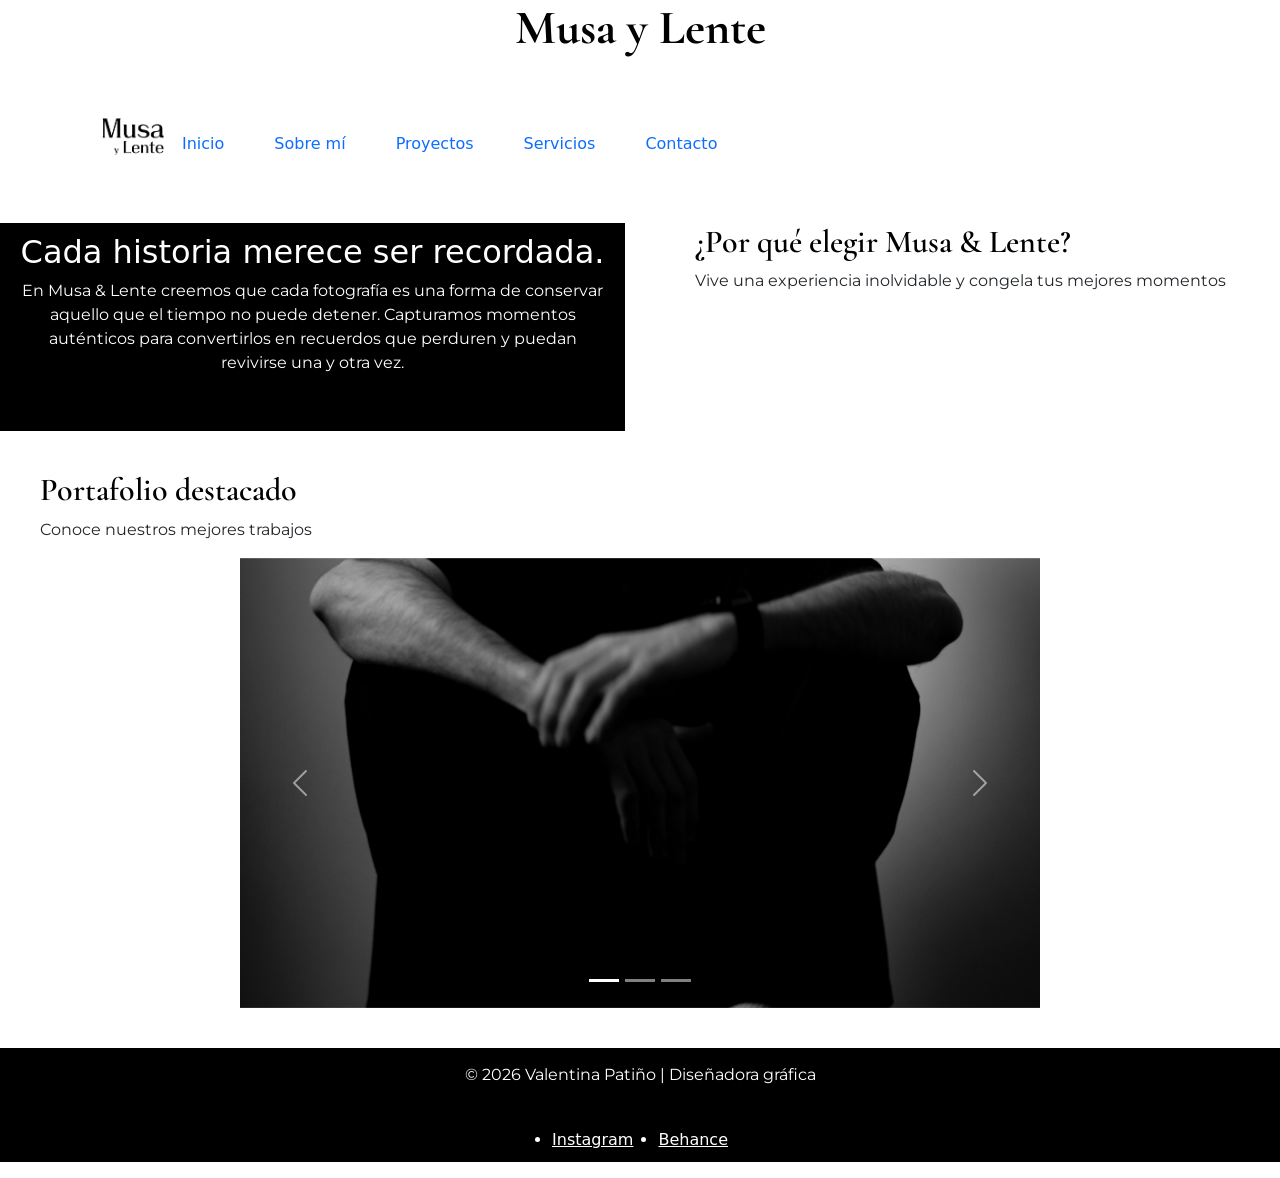
<file: index.html>
<!DOCTYPE html>
<html lang="es">
<head>
    <meta charset="UTF-8">
    <meta name="viewport" content="width=device-width, initial-scale=1.0">
    <title>Musa y Lente</title>
    <link rel="preconnect" href="https://fonts.googleapis.com">

    <link rel="preconnect" href="https://fonts.gstatic.com" crossorigin>

    <link href="https://fonts.googleapis.com/css2?family=Cormorant+Garamond:wght@500;700&family=Montserrat:wght@300;400;500&display=swap" rel="stylesheet">

    <link rel="stylesheet" href="styles/styles.css">

    <link href="https://cdn.jsdelivr.net/npm/bootstrap@5.3.8/dist/css/bootstrap.min.css" rel="stylesheet">

    <link href="https://cdn.jsdelivr.net/npm/aos@2.3.1/dist/aos.css" rel="stylesheet">
</head>

<body>
     <header>
        <h1 class="titulos1">Musa y Lente</h1>

        <nav class="navegador navbar navbar-expand-lg">
    <div class="container">
        <figure>
            <img class="image-logo" src="./assets/logo-png-musa-y-lente.png" alt="logotipo-musa-y-lente">
        </figure>

        <button class="navbar-toggler" type="button" data-bs-toggle="collapse" data-bs-target="#menuPrincipal" aria-controls="menuPrincipal" aria-expanded="false" aria-label="Abrir menú">
            <span class="navbar-toggler-icon"></span>
        </button>

        <div class="collapse navbar-collapse" id="menuPrincipal">
            <a class="links" href="./index.html">Inicio</a>
            <a class="links" href="/pages/sobre-mi.html">Sobre mí</a>
            <a class="links" href="/pages/proyectos.html">Proyectos</a>
            <a class="links" href="/pages/servicios.html">Servicios</a>
            <a class="links" href="/pages/contacto.html">Contacto</a>
        </div>
    </div>
</nav>
    </header>

    <main class="cuerpo">
    
        <div class="filas-columnas">
            <section class="sobre-mi container" data-aos="fade-up" data-aos-delay="200">
                <h2 class="titulos2-">Cada historia merece ser recordada.</h2>

                <p class="parrafo">En Musa & Lente creemos que cada fotografía es una forma de conservar 
                aquello que el tiempo no puede detener. Capturamos momentos auténticos 
                para convertirlos en recuerdos que perduren y puedan revivirse una y otra vez.</p>
            
            </section>

            <section class="por-que" data-aos="fade-up">
                <h2 class="titulos2">¿Por qué elegir Musa & Lente?</h2>
                <p class="parrafo">Vive una experiencia inolvidable y congela tus mejores momentos</p>
            </section>

        </div>
        

        <section class="portafolio" data-aos="fade-in">
            <h2 class="titulos2">Portafolio destacado</h2>
            <p class="parrafo">Conoce nuestros mejores trabajos</p>

            <div id="carouselPortafolio" class="carousel slide" data-bs-ride="carousel">

        <div class="carousel-indicators">
            <button type="button" data-bs-target="#carouselPortafolio" data-bs-slide-to="0" class="active" aria-current="true" aria-label="Foto 1"></button>
            <button type="button" data-bs-target="#carouselPortafolio" data-bs-slide-to="1" aria-label="Foto 2"></button>
            <button type="button" data-bs-target="#carouselPortafolio" data-bs-slide-to="2" aria-label="Foto 3"></button>
        </div>

        <div class="carousel-inner">
            <div class="carousel-item active">
                <img src="./assets/bootstrap/retrato-editorial.jpg" class="d-block w-100" alt="Retrato editorial con iluminación dramática" data-aos="zoom-in">
            </div>
            <div class="carousel-item">
                <img src="./assets/bootstrap/fotografia-motociclista-destacada.jpg" class="d-block w-100" alt="Fotografía de motociclista en tono rojos" data-aos="zoom-in">
            </div>
            <div class="carousel-item">
                <img src="./assets/bootstrap/fotografia-evento-destacada.jpg" class="d-block w-100" alt="Fotografía de evento social capturando un momento espontáneo" data-aos="zoom-in">
            </div>
        </div>

        <button class="carousel-control-prev" type="button" data-bs-target="#carouselPortafolio" data-bs-slide="prev">
            <span class="carousel-control-prev-icon" aria-hidden="true"></span>
            <span class="visually-hidden">Anterior</span>
        </button>
        <button class="carousel-control-next" type="button" data-bs-target="#carouselPortafolio" data-bs-slide="next">
            <span class="carousel-control-next-icon" aria-hidden="true"></span>
            <span class="visually-hidden">Siguiente</span>
        </button>

    </div>
        </section>
        
    </main>
    
    <footer class="final">
        <p class="parrafo-footer">© 2026 Valentina Patiño | Diseñadora gráfica</p>
        
        <ul class="lista-footer">
            <li><a class="fuente" href="https://www.instagram.com/val.disenadora?igsh=cDUwOTBrMHZ0eHVt&utm_source=qr">Instagram</a></li>
            <li><a class="fuente" href="https://www.behance.net/lauravpatio">Behance</a></li>
        </ul>
    </footer>

<script src="https://cdn.jsdelivr.net/npm/bootstrap@5.3.8/dist/js/bootstrap.bundle.min.js"></script>
<script src="https://cdn.jsdelivr.net/npm/aos@2.3.1/dist/aos.js"></script>
<script>
    AOS.init({
        duration: 1200,
        easing: 'ease-in-out',
        once: true
    });
</script>
</body>
</html>
</file>
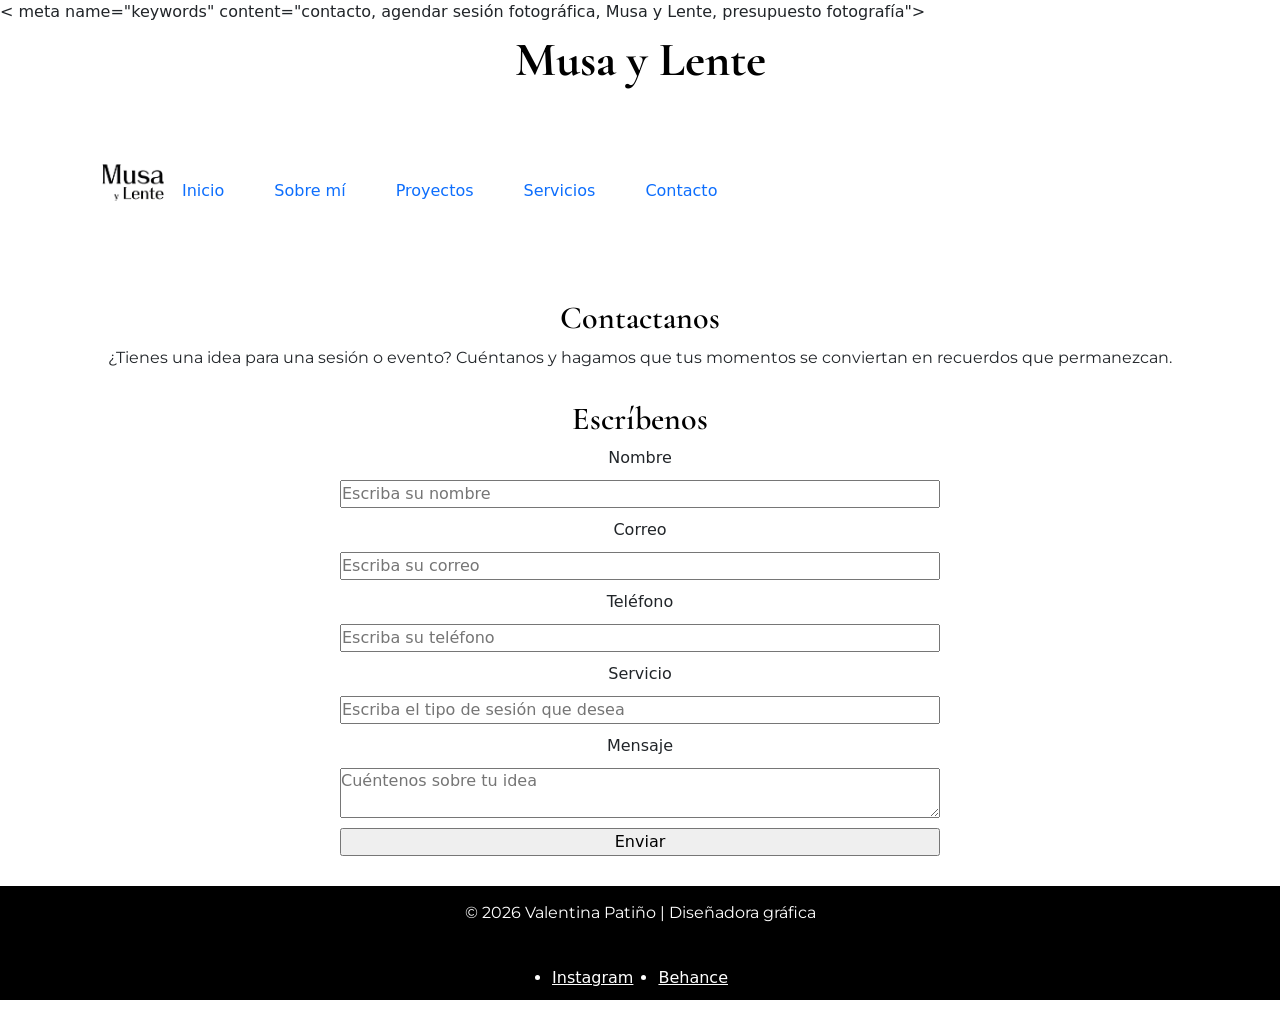
<file: pages/contacto.html>
<!DOCTYPE html>
<html lang="es">
<head>
    <meta charset="UTF-8">
    <meta name="viewport" content="width=device-width, initial-scale=1.0">
    <title>Contacto | Musa y Lente</title>
    <meta name="description" content="Contactá a Musa y Lente para agendar tu sesión fotográfica o evento. Completá el formulario y hagamos que tus momentos se conviertan en recuerdos.">
<   meta name="keywords" content="contacto, agendar sesión fotográfica, Musa y Lente, presupuesto fotografía">
    <link rel="preconnect" href="https://fonts.googleapis.com">

    <link rel="preconnect" href="https://fonts.gstatic.com" crossorigin>

    <link href="https://fonts.googleapis.com/css2?family=Cormorant+Garamond:wght@500;700&family=Montserrat:wght@300;400;500&display=swap" rel="stylesheet">

    <link rel="stylesheet" href="../styles/styles.css">

    <link href="https://cdn.jsdelivr.net/npm/bootstrap@5.3.8/dist/css/bootstrap.min.css" rel="stylesheet">

    <link href="https://cdn.jsdelivr.net/npm/aos@2.3.1/dist/aos.css" rel="stylesheet">
</head>

<body>
    <header>
    <p class="titulos1">Musa y Lente</p>

    <nav class="navegador navbar navbar-expand-lg">
    <div class="container">
    <figure>
        <img class="image-logo" src="../assets/logo-png-musa-y-lente.png" alt="logotipo-musa-y-lente">
    </figure>

    <button class="navbar-toggler" type="button" data-bs-toggle="collapse" data-bs-target="#menuPrincipal" aria-controls="menuPrincipal" aria-expanded="false" aria-label="Abrir menú">
        <span class="navbar-toggler-icon"></span>
    </button>

    <div class="collapse navbar-collapse" id="menuPrincipal">
       <a class="links" href="../index.html">Inicio</a>
        <a class="links" href="/pages/sobre-mi.html">Sobre mí</a>
        <a class="links" href="/pages/proyectos.html">Proyectos</a>
        <a class="links" href="/pages/servicios.html">Servicios</a>
        <a class="links" href="/pages/contacto.html">Contacto</a>
    </div>
    </div>
    </nav>

    </header>
    <main>
       <section class="contacto" data-aos="fade-up">

            <h1 class="titulos2">Contactanos</h1>

            <p class="parrafo">
            ¿Tienes una idea para una sesión o evento?
            Cuéntanos y hagamos que tus momentos se conviertan
            en recuerdos que permanezcan.
            </p>

        </section>



    <section class="contactanos" data-aos="fade-up">

        <h2 class="titulos2">Escríbenos</h2>

        <form class="formulario">

            <label for="nombre">Nombre</label>
            <input type="text" id="nombre" placeholder="Escriba su nombre">


            <label for="correo">Correo</label>
            <input type="email" id="correo" placeholder="Escriba su correo">


            <label for="telefono">Teléfono</label>
            <input type="text" id="telefono" placeholder="Escriba su teléfono">


            <label for="servicio">Servicio</label>
            <input type="text" id="servicio" placeholder="Escriba el tipo de sesión que desea">


            <label for="mensaje">Mensaje</label>
            <textarea id="mensaje" placeholder="Cuéntenos sobre tu idea"></textarea>


            <input type="submit" id="enviar" value="Enviar">

        </form>


    </section>
    </main>
    <footer class="final">
        <p class="parrafo-footer">© 2026 Valentina Patiño | Diseñadora gráfica</p>
        
        <ul class="lista-footer">
            <li><a class="fuente" href="https://www.instagram.com/val.disenadora?igsh=cDUwOTBrMHZ0eHVt&utm_source=qr">Instagram</a></li>
            <li><a class="fuente" href="https://www.behance.net/lauravpatio">Behance</a></li>
        </ul>
    </footer>

<script src="https://cdn.jsdelivr.net/npm/bootstrap@5.3.8/dist/js/bootstrap.bundle.min.js"></script>
<script src="https://cdn.jsdelivr.net/npm/aos@2.3.1/dist/aos.js"></script>
<script>
    AOS.init({
        duration: 1200,
        easing: 'ease-in-out',
        once: true
    });
</script>

</body>
</html>
</file>
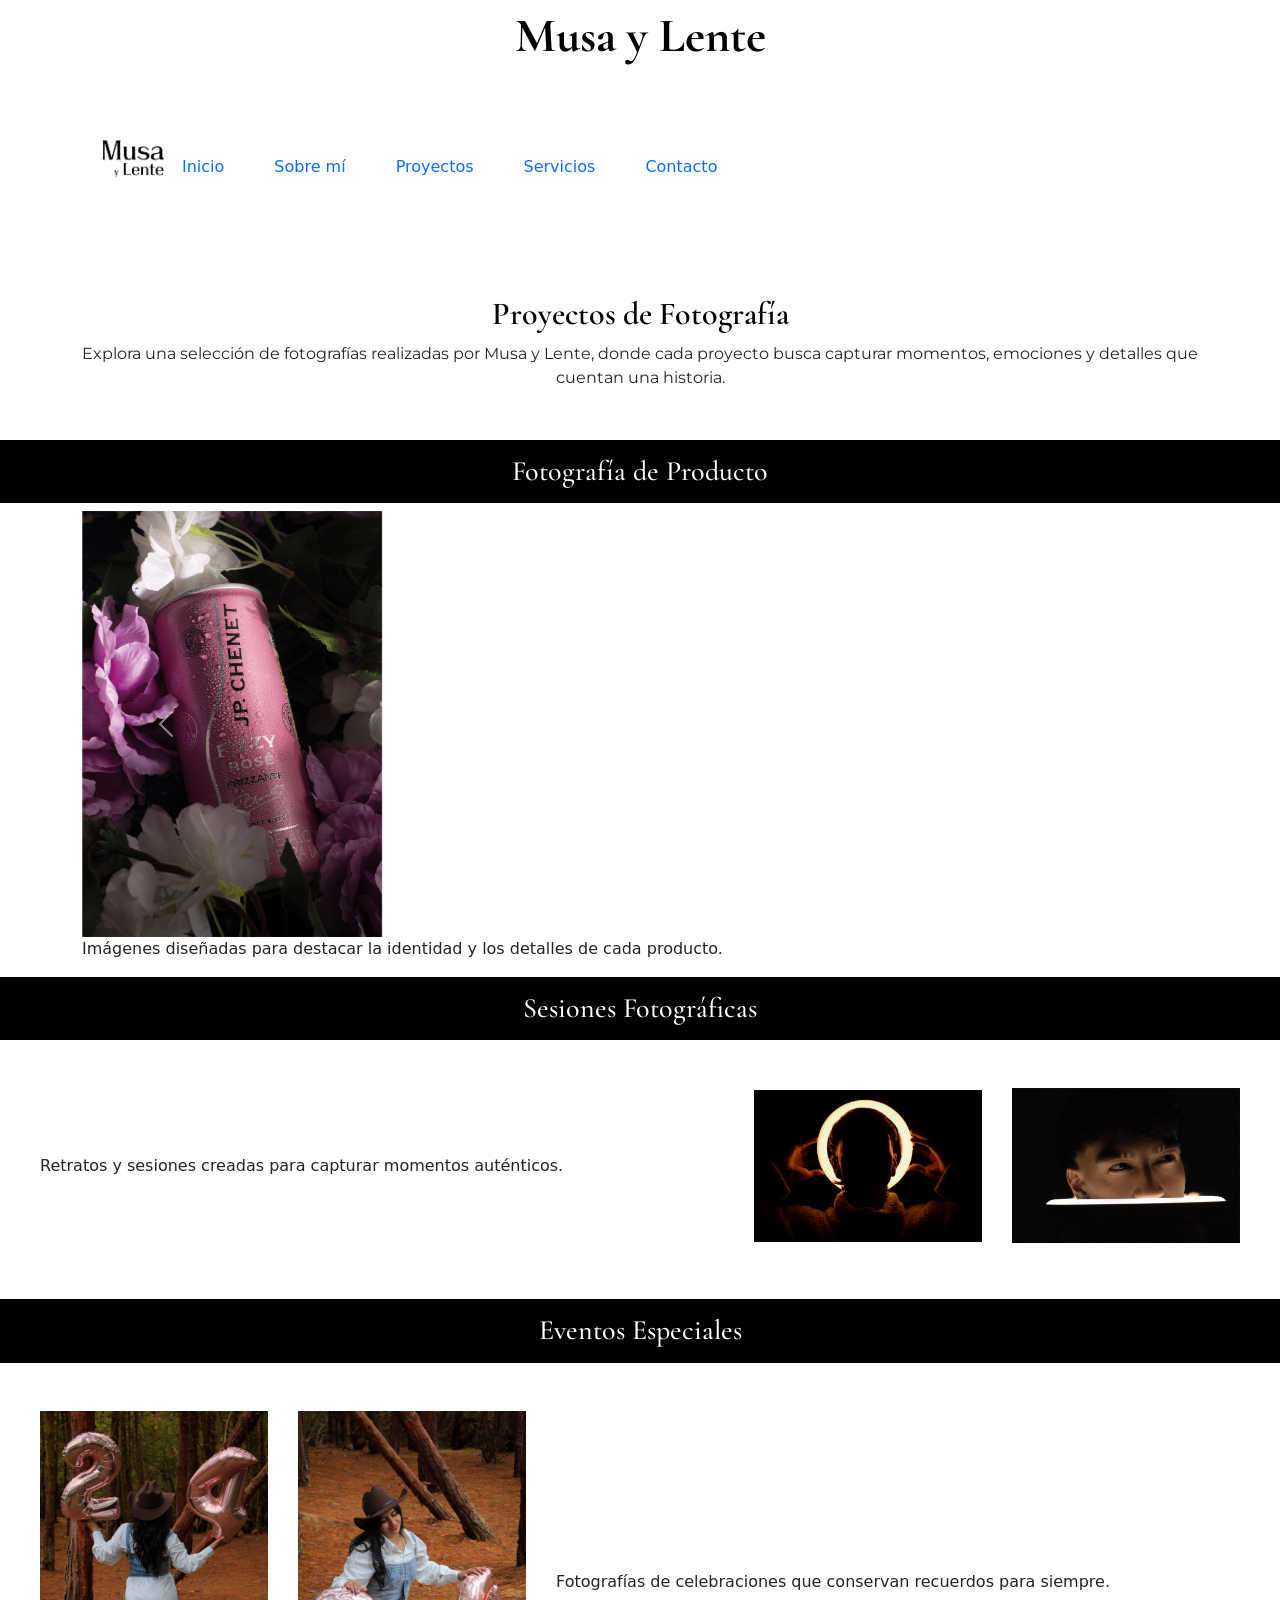
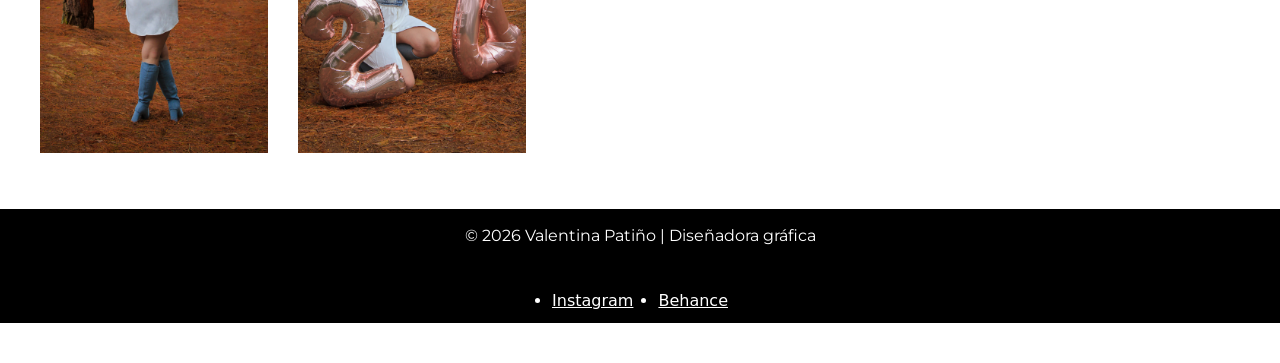
<file: pages/proyectos.html>
<!DOCTYPE html>
<html lang="es">
<head>
    <meta charset="UTF-8">
    <meta name="viewport" content="width=device-width, initial-scale=1.0">
    <title>Proyectos | Fotografía de Producto, Retrato y Eventos - Musa y Lente</title>
    <meta name="description" content="Explorá los proyectos de Musa y Lente: fotografía de producto, sesiones de retrato y cobertura de eventos especiales.">
    <meta name="keywords" content="proyectos fotográficos, fotografía de producto, sesiones fotográficas, fotografía de eventos, portafolio">
    <link rel="preconnect" href="https://fonts.googleapis.com">

    <link rel="preconnect" href="https://fonts.gstatic.com" crossorigin>

    <link href="https://fonts.googleapis.com/css2?family=Cormorant+Garamond:wght@500;700&family=Montserrat:wght@300;400;500&display=swap" rel="stylesheet">

    <link rel="stylesheet" href="../styles/styles.css">

    <link href="https://cdn.jsdelivr.net/npm/bootstrap@5.3.8/dist/css/bootstrap.min.css" rel="stylesheet">

    <link href="https://cdn.jsdelivr.net/npm/aos@2.3.1/dist/aos.css" rel="stylesheet">
    
</head>


<body>
   <header>
    <p class="titulos1">Musa y Lente</p>

    <nav class="navegador navbar navbar-expand-lg">
    <div class="container">
    <figure>
        <img class="image-logo" src="../assets/logo-png-musa-y-lente.png" alt="logotipo-musa-y-lente">
    </figure>

    <button class="navbar-toggler" type="button" data-bs-toggle="collapse" data-bs-target="#menuPrincipal" aria-controls="menuPrincipal" aria-expanded="false" aria-label="Abrir menú">
        <span class="navbar-toggler-icon"></span>
    </button>

    <div class="collapse navbar-collapse" id="menuPrincipal">
        <a class="links" href="../index.html">Inicio</a>
        <a class="links" href="/pages/sobre-mi.html">Sobre mí</a>
        <a class="links" href="/pages/proyectos.html">Proyectos</a>
        <a class="links" href="/pages/servicios.html">Servicios</a>
        <a class="links" href="/pages/contacto.html">Contacto</a>
    </div>
    </div>
    </nav>
    </header>

    <main>
        <section class="proyectos" data-aos="fade-up">

        <h1 class="titulos2">Proyectos de Fotografía</h1>

            <p class="parrafo">
            Explora una selección de fotografías realizadas por Musa y Lente,
            donde cada proyecto busca capturar momentos, emociones y detalles
            que cuentan una historia.
            </p>

        </section>

        <section class="galeria">

            <article class="proyecto1" data-aos="fade-up">

                <h3 class="titulos3p">Fotografía de Producto</h3>

                <div class="container">

            <div id="carouselProyectos" class="carousel slide" data-bs-ride="carousel">

            <div class="carousel-indicators">
                <button type="button" data-bs-target="#carouselProyectos" data-bs-slide-to="0" class="active" aria-label="Foto 1"></button>
                <button type="button" data-bs-target="#carouselProyectos" data-bs-slide-to="1" aria-label="Foto 2"></button>
            </div>

            <div class="carousel-inner">
                <div class="carousel-item active">
                    <img class="d-block w-100 image-proyecto" src="../assets/Producto/producto-lata-licor-1.png" alt="Fotografía de producto de una lata de licor, primer plano" data-aos="zoom-in">
                </div>
                <div class="carousel-item">
                    <img class="d-block w-100 image-proyecto" src="../assets/Producto/producto-lata-licor-2.png" alt="Fotografía de producto de una lata de licor, ángulo lateral">
                </div>
            </div>

            <button class="carousel-control-prev" type="button" data-bs-target="#carouselProyectos" data-bs-slide="prev">
                <span class="carousel-control-prev-icon" aria-hidden="true"></span>
                <span class="visually-hidden">Anterior</span>
            </button>
            <button class="carousel-control-next" type="button" data-bs-target="#carouselProyectos" data-bs-slide="next">
                <span class="carousel-control-next-icon" aria-hidden="true"></span>
                <span class="visually-hidden">Siguiente</span>
            </button>

        </div>

        <p class="descripcion-proyecto">
            Imágenes diseñadas para destacar la identidad y los detalles de cada producto.
        </p>

    </div>

            </article>

        <article class="proyecto proyecto2" data-aos="fade-up">

            <h3 class="titulos3p">Sesiones Fotográficas</h3>

            <figure class="galeria- galeria-sesiones">

                <figcaption class="descripcion-sesiones">
                    Retratos y sesiones creadas para capturar momentos auténticos.
                </figcaption>

                <img class="image-proyecto foto-unos" src="../assets/retrato/retrato-efecto-luz-1.jpg"
                alt="Retrato con efecto de luz dramática, estilo editorial">

                 <img class="image-proyecto foto-doss" src="../assets/retrato/retrato-efecto-luz-2.jpg"
                alt="Retrato de sesión fotográfica con iluminación natural">


            </figure>

        </article>

        <article class="proyecto proyecto3" data-aos="fade-up">

            <h3 class="titulos3p">Eventos Especiales</h3>

            <figure class="galeria-">

                <img class="image-proyecto foto-uno" src="../assets/Eventos especiales/evento-cumpleanos-24-anos-1.jpg"
                alt="Fotografía de celebración de cumpleaños de 24 años, momento de celebración">

                <img class="image-proyecto foto-dos" src="../assets/Eventos especiales/evento-cumpleanos-24-anos-2.jpg"
                alt="Fotografía de celebración de cumpleaños de 24 años, detalle de la sesion">

                <figcaption class="descripcion-eventos">
                    Fotografías de celebraciones que conservan recuerdos para siempre.
                </figcaption>

            </figure>

        </article>

    </section>
    </main>

   <footer class="final">
        <p class="parrafo-footer">© 2026 Valentina Patiño | Diseñadora gráfica</p>
        
        <ul class="lista-footer">
            <li><a class="fuente" href="https://www.instagram.com/val.disenadora?igsh=cDUwOTBrMHZ0eHVt&utm_source=qr">Instagram</a></li>
            <li><a class="fuente" href="https://www.behance.net/lauravpatio">Behance</a></li>
        </ul>
    </footer>

<script src="https://cdn.jsdelivr.net/npm/bootstrap@5.3.8/dist/js/bootstrap.bundle.min.js"></script>
<script src="https://cdn.jsdelivr.net/npm/aos@2.3.1/dist/aos.js"></script>
<script>
    AOS.init({
        duration: 1200,
        easing: 'ease-in-out',
        once: true
    });
</script>
</body>
</html>
</file>
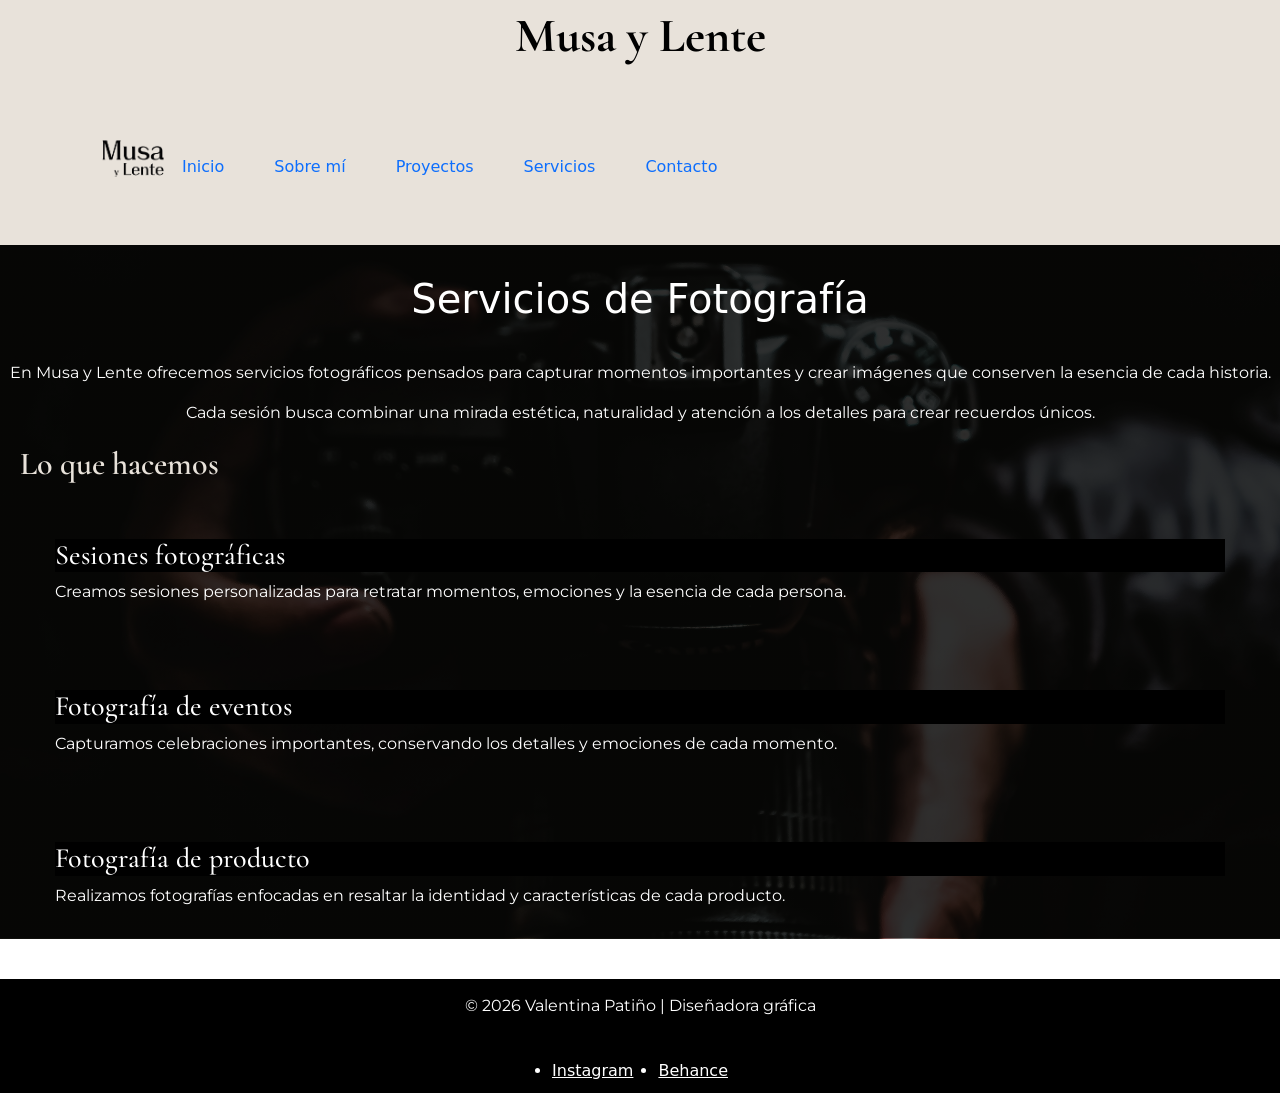
<file: pages/servicios.html>
<!DOCTYPE html>
<html lang="es">
<head>
    <meta charset="UTF-8">
    <meta name="viewport" content="width=device-width, initial-scale=1.0">
    <title>Servicios de Fotografía | Musa y Lente</title>
    <meta name="description" content="Conocé los servicios de Musa y Lente: sesiones fotográficas, fotografía de eventos y fotografía de producto, pensados para capturar momentos únicos.">
    <meta name="keywords" content="servicios de fotografía, sesiones fotográficas, fotografía de eventos, fotografía de producto">
    <link rel="preconnect" href="https://fonts.googleapis.com">

    <link rel="preconnect" href="https://fonts.gstatic.com" crossorigin>

    <link href="https://fonts.googleapis.com/css2?family=Cormorant+Garamond:wght@500;700&family=Montserrat:wght@300;400;500&display=swap" rel="stylesheet">

    <link rel="stylesheet" href="../styles/styles.css">

    <link href="https://cdn.jsdelivr.net/npm/bootstrap@5.3.8/dist/css/bootstrap.min.css" rel="stylesheet">

    <link href="https://cdn.jsdelivr.net/npm/aos@2.3.1/dist/aos.css" rel="stylesheet">
</head>


<body>
    <header class="inicio-servicios">
    <p class="titulos1">Musa y Lente</p>

     <nav class="navegador navbar navbar-expand-lg">
    <div class="container">
    <figure>
        <img class="image-logo" src="../assets/logo-png-musa-y-lente.png" alt="logotipo-musa-y-lente">
    </figure>

    <button class="navbar-toggler" type="button" data-bs-toggle="collapse" data-bs-target="#menuPrincipal" aria-controls="menuPrincipal" aria-expanded="false" aria-label="Abrir menú">
        <span class="navbar-toggler-icon"></span>
    </button>

    <div class="collapse navbar-collapse" id="menuPrincipal">
       <a class="links" href="../index.html">Inicio</a>
        <a class="links" href="/pages/sobre-mi.html">Sobre mí</a>
        <a class="links" href="/pages/proyectos.html">Proyectos</a>
        <a class="links" href="/pages/servicios.html">Servicios</a>
        <a class="links" href="/pages/contacto.html">Contacto</a>
    </div>
    </div>
    </nav>
    </header>

    <main class="body-servicios">
        <section class="introduccion-servicios" data-aos="fade-up">

            <h1 class="titulos2-servicios">Servicios de Fotografía</h1>

            <p class="parrafo-servicios">
            En Musa y Lente ofrecemos servicios fotográficos pensados para capturar momentos importantes y crear imágenes que
            conserven la esencia de cada historia.
            </p>

            <p class="parrafo-servicios">
            Cada sesión busca combinar una mirada estética, naturalidad
            y atención a los detalles para crear recuerdos únicos.
            </p>

        </section>

        <section class="desglose-servicios" data-aos="fade-up">

        <h2 class="titulos2serv">Lo que hacemos</h2>


        <article class="servicio" data-aos="fade-up">

            <h3 class="titulos3">Sesiones fotográficas</h3>

            <p class="parrafo">
            Creamos sesiones personalizadas para retratar
            momentos, emociones y la esencia de cada persona.
            </p>

        </article>


        <article class="servicio" data-aos="fade-up">

            <h3 class="titulos3">Fotografía de eventos</h3>

            <p class="parrafo">
            Capturamos celebraciones importantes,
            conservando los detalles y emociones de cada momento.
            </p>

        </article>


        <article class="servicio" data-aos="fade-up">

            <h3 class="titulos3">Fotografía de producto</h3>

            <p class="parrafo">
            Realizamos fotografías enfocadas en resaltar
            la identidad y características de cada producto.
            </p>

        </article>


        </section>
    
        <!-- carrusel de fotos -->


    </main>

<footer class="final">
        <p class="parrafo-footer">© 2026 Valentina Patiño | Diseñadora gráfica</p>
        
        <ul class="lista-footer">
            <li><a class="fuente" href="https://www.instagram.com/val.disenadora?igsh=cDUwOTBrMHZ0eHVt&utm_source=qr">Instagram</a></li>
            <li><a class="fuente" href="https://www.behance.net/lauravpatio">Behance</a></li>
        </ul>
    </footer>

<script src="https://cdn.jsdelivr.net/npm/bootstrap@5.3.8/dist/js/bootstrap.bundle.min.js"></script>
<script src="https://cdn.jsdelivr.net/npm/aos@2.3.1/dist/aos.js"></script>
<script>
    AOS.init({
        duration: 1200,
        easing: 'ease-in-out',
        once: true
    });
</script>

</body>
</html>
</file>
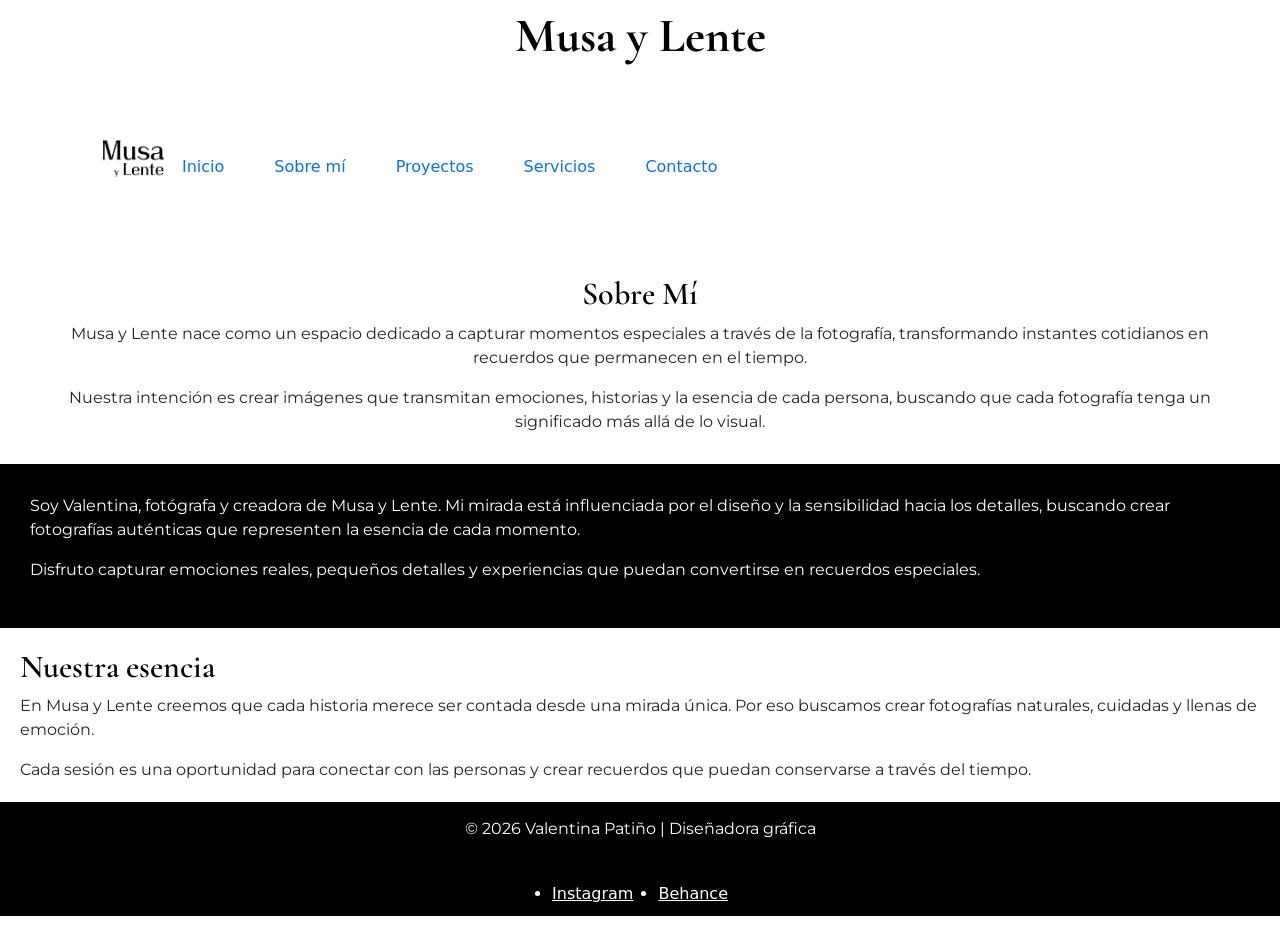
<file: pages/sobre-mi.html>
<!DOCTYPE html>
<html lang="es">
<head>
    <meta charset="UTF-8">
    <meta name="viewport" content="width=device-width, initial-scale=1.0">
    <title>Sobre Mí | Valentina Patiño - Musa y Lente</title>
    <meta name="description" content="Conocé a Valentina Patiño, fotógrafa detrás de Musa y Lente. Una mirada influenciada por el diseño y la sensibilidad hacia los detalles.">
    <meta name="keywords" content="fotógrafa, Valentina Patiño, Musa y Lente, sobre mí, fotografía auténtica">
    <link rel="preconnect" href="https://fonts.googleapis.com">

    <link rel="preconnect" href="https://fonts.gstatic.com" crossorigin>

    <link href="https://fonts.googleapis.com/css2?family=Cormorant+Garamond:wght@500;700&family=Montserrat:wght@300;400;500&display=swap" rel="stylesheet">

    <link rel="stylesheet" href="../styles/styles.css">

    <link href="https://cdn.jsdelivr.net/npm/bootstrap@5.3.8/dist/css/bootstrap.min.css" rel="stylesheet">

    <link href="https://cdn.jsdelivr.net/npm/aos@2.3.1/dist/aos.css" rel="stylesheet">
</head>


<body>
    <header>
    <p class="titulos1">Musa y Lente</p>
 <nav class="navegador navbar navbar-expand-lg">
    <div class="container">
        <figure>
            <img class="image-logo" src="../assets/logo-png-musa-y-lente.png" alt="logotipo-musa-y-lente">
        </figure>

        <button class="navbar-toggler" type="button" data-bs-toggle="collapse" data-bs-target="#menuPrincipal" aria-controls="menuPrincipal" aria-expanded="false" aria-label="Abrir menú">
            <span class="navbar-toggler-icon"></span>
        </button>

        <div class="collapse navbar-collapse" id="menuPrincipal">
           <a class="links" href="../index.html">Inicio</a>
            <a class="links" href="/pages/sobre-mi.html">Sobre mí</a>
            <a class="links" href="/pages/proyectos.html">Proyectos</a>
            <a class="links" href="/pages/servicios.html">Servicios</a>
            <a class="links" href="/pages/contacto.html">Contacto</a>
        </div>
    </div>
    </nav> 
    </header>
    <main>
    <section class="presentacion" data-aos="fade-up">

    <h1 class="titulos2">Sobre Mí</h1>

    <p class="parrafo">
    Musa y Lente nace como un espacio dedicado a capturar momentos
    especiales a través de la fotografía, transformando instantes
    cotidianos en recuerdos que permanecen en el tiempo.
    </p>

    <p class="parrafo">
    Nuestra intención es crear imágenes que transmitan emociones,
    historias y la esencia de cada persona, buscando que cada
    fotografía tenga un significado más allá de lo visual.
    </p>

</section>  

        <section class="fotografa" data-aos="fade-up">


            <p class="parrafo">
            Soy Valentina, fotógrafa y creadora de Musa y Lente. 
            Mi mirada está influenciada por el diseño y la sensibilidad
            hacia los detalles, buscando crear fotografías auténticas
            que representen la esencia de cada momento.
            </p>

            <p class="parrafo">
            Disfruto capturar emociones reales, pequeños detalles y
            experiencias que puedan convertirse en recuerdos especiales.
            </p>

        </section>
        <section class="nuestra-esencia" data-aos="fade-up">

            <h2 class="titulos2">Nuestra esencia</h2>

            <p class="parrafo">
            En Musa y Lente creemos que cada historia merece ser contada
            desde una mirada única. Por eso buscamos crear fotografías
            naturales, cuidadas y llenas de emoción.
            </p>

            <p class="parrafo">
            Cada sesión es una oportunidad para conectar con las personas
            y crear recuerdos que puedan conservarse a través del tiempo.
            </p>

        </section>
    </main>
<footer class="final">
        <p class="parrafo-footer">© 2026 Valentina Patiño | Diseñadora gráfica</p>
        
        <ul class="lista-footer">
            <li><a class="fuente" href="https://www.instagram.com/val.disenadora?igsh=cDUwOTBrMHZ0eHVt&utm_source=qr">Instagram</a></li>
            <li><a class="fuente" href="https://www.behance.net/lauravpatio">Behance</a></li>
        </ul>
    </footer>

<script src="https://cdn.jsdelivr.net/npm/bootstrap@5.3.8/dist/js/bootstrap.bundle.min.js"></script>
<script src="https://cdn.jsdelivr.net/npm/aos@2.3.1/dist/aos.js"></script>
<script>
    AOS.init({
        duration: 1200,
        easing: 'ease-in-out',
        once: true
    });
</script>
</body>
</html>
</file>
<file: styles/styles.css>
* {
  margin: 0;
  padding: 0;
  box-sizing: border-box;
}

.titulos2 {
  font-family: "Cormorant Garamond", serif;
  font-size: 2rem;
  font-weight: 600;
  color: #000000;
}

.titulos2-, .titulos2-servicios {
  color: #FFFFFF;
}

.titulos2-servicios {
  padding: 30px;
}

.titulos2serv {
  font-family: "Cormorant Garamond", serif;
  font-size: 2rem;
  font-weight: 600;
  color: #E8E2DA;
  margin: 20px;
}

.titulos3 {
  font-family: "Cormorant Garamond", serif;
  font-size: 28px;
  color: #FFFFFF;
  background-color: #000000;
}

.titulos3p {
  font-family: "Cormorant Garamond", serif;
  font-size: 28px;
  color: #FFFFFF;
  background-color: #000000;
  text-align: center;
  padding: 15px;
}

.parrafo-footer, .parrafo-servicios, .parrafo {
  font-family: "Montserrat", sans-serif;
  font-size: 1rem;
  font-weight: 400;
}

.parrafo-servicios {
  color: #FFFFFF;
}

.parrafo-footer {
  padding: 15px 0px;
}

@keyframes fadeInLogo {
  from {
    opacity: 0;
    transform: translateY(-10px);
  }
  to {
    opacity: 1;
    transform: translateY(0);
  }
}
header .titulos1 {
  font-family: "Cormorant Garamond", serif;
  font-size: 3rem;
  font-weight: 700;
  color: #000000;
  text-align: center;
  background-color: transparent;
}
header.inicio-servicios {
  background-color: #E8E2DA;
}
header .navegador {
  text-align: center;
  display: flex;
  gap: 20px;
  justify-content: space-between;
  align-items: center;
  padding: 0 40px;
}
header .navegador .image-logo {
  width: 100px;
  height: auto;
  animation: fadeInLogo 0.8s ease-out;
}
header .navegador .navbar-collapse {
  display: flex;
  gap: 50px;
  align-items: center;
}
header .navegador .links {
  list-style: none;
  text-decoration: none;
  transition: color 0.3s ease, background-color 0.3s ease;
}
header .navegador .links:hover {
  color: #E8E2DA;
}
header .navegador .links:focus {
  outline: 2px solid #E8E2DA;
  outline-offset: 2px;
}
header .navegador .links:active {
  color: #000000;
}

main .filas-columnas {
  display: grid;
  grid-template-columns: 1fr;
  grid-template-areas: "sobre-mi" "por-que";
  gap: 30px;
}
main .filas-columnas .sobre-mi {
  grid-area: sobre-mi;
}
main .filas-columnas .por-que {
  grid-area: por-que;
}
@media (min-width: 1024px) {
  main .filas-columnas {
    grid-template-columns: 1fr 1fr;
    grid-template-areas: "sobre-mi por-que";
  }
}
main .sobre-mi {
  background-color: #000000;
  color: #FFFFFF;
  padding: 10px 20px 40px;
  text-align: center;
  margin-bottom: 40px;
}
main .por-que {
  padding: 0 40px;
  margin-bottom: 40px;
}
main .portafolio {
  padding: 0 40px;
  margin-bottom: 40px;
}
main .portafolio .carousel {
  max-width: 800px;
  margin: 0 auto;
}
main .portafolio .carousel-item img {
  height: 300px;
  object-fit: cover;
}
@media (min-width: 768px) {
  main .portafolio .carousel-item img {
    height: 450px;
  }
}
main .galeria- {
  display: grid;
  grid-template-columns: 1fr;
  padding: 40px;
  gap: 30px;
  align-items: center;
}
@media (min-width: 768px) {
  main .galeria- {
    grid-template-columns: 1fr 1fr;
  }
  main .galeria- .descripcion-proyecto,
  main .galeria- .descripcion-eventos,
  main .galeria- .descripcion-sesiones {
    grid-column: 1/-1;
  }
}
@media (min-width: 1024px) {
  main .galeria- {
    grid-template-columns: 1fr 1fr 3fr;
    grid-template-areas: "imagen1 imagen2 texto";
  }
  main .galeria- .foto-uno {
    grid-area: imagen1;
  }
  main .galeria- .foto-dos {
    grid-area: imagen2;
  }
  main .galeria- .descripcion-proyecto {
    grid-area: texto;
  }
  main .galeria- .descripcion-eventos {
    grid-area: texto;
  }
}
@media (min-width: 1024px) {
  main .galeria-sesiones {
    grid-template-columns: 3fr 1fr 1fr;
    grid-template-areas: "texto imagen1 imagen2";
  }
  main .galeria-sesiones .descripcion-sesiones {
    grid-area: texto;
  }
  main .galeria-sesiones .foto-unos {
    grid-area: imagen1;
  }
  main .galeria-sesiones .foto-doss {
    grid-area: imagen2;
  }
}
main .descripcion {
  inline-size: none;
}
main.body-servicios {
  background-image: linear-gradient(rgba(0, 0, 0, 0.8), rgba(0, 0, 0, 0.8)), url(../assets/fondo-body-page-servicios.jpg);
  background-size: cover;
  background-position: center;
  background-repeat: no-repeat;
}
main .fotografa {
  background-color: #000000;
  color: #FFFFFF;
  padding: 30px;
}
main .formulario {
  display: flex;
  flex-direction: column;
  gap: 10px;
  max-width: 600px;
  margin: 0 auto;
}

footer {
  background-color: #000000;
  color: #FFFFFF;
  text-align: center;
}
footer .fuente {
  color: #FFFFFF;
}
footer .lista-footer {
  display: flex;
  flex-direction: row;
  align-items: center;
  justify-content: center;
  gap: 25px;
  padding: 10px 0px;
}
footer .parrafo-footer {
  font-family: "Montserrat", sans-serif;
  font-size: 1rem;
  font-weight: 400;
  padding: 15px 0px;
}

.presentacion,
.proyectos,
.contacto,
.contactanos {
  text-align: center;
  margin: 30px;
}

.proyectos {
  margin: 50px;
}

.nuestra-esencia {
  margin: 20px;
}

.introduccion-servicios {
  text-align: center;
}

.servicio {
  background-color: transparent;
  background-image: linear-gradient(180deg, #000000);
  color: #FFFFFF;
  margin: 40px;
  padding: 15px;
  transition: transform 0.3s ease;
  transition: box-shadow 0.3s ease;
}
.servicio:hover {
  transform: translateY(-6px);
  box-shadow: 0 8px 20px rgba(0, 0, 0, 0.3);
}

.image-proyecto {
  width: 100%;
  max-width: 300px;
  height: auto;
}

/*# sourceMappingURL=styles.css.map */
</file>
